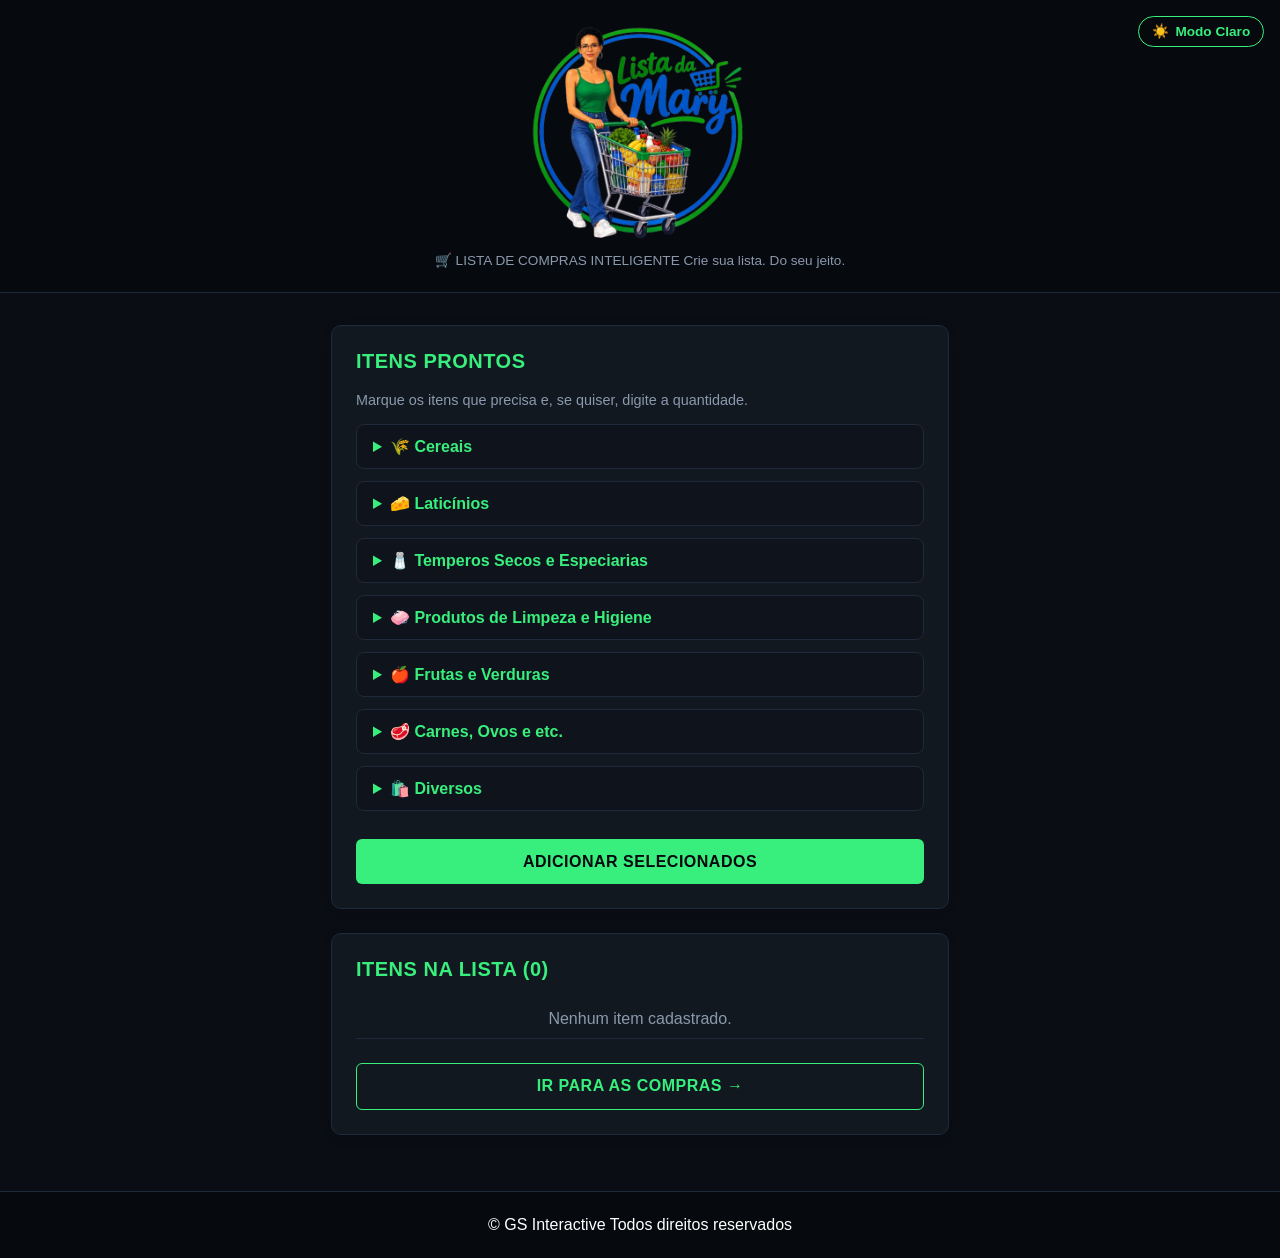
<file: index.html>
<!DOCTYPE html>
<html lang="pt-BR" data-theme="dark">
<head>
  <meta charset="UTF-8">
  <meta name="viewport" content="width=device-width, initial-scale=1.0">
  <title>🦋 Lista da Mary | Cadastro de Itens</title>
  <link rel="shortcut icon" href="img/favicon.ico" type="image/x-icon">
  <link rel="stylesheet" href="css/style.css">
</head>
<body>

  <header>
    <button class="theme-toggle-btn" id="theme-toggle">
      <span id="theme-icon">☀️</span> <span id="theme-text">Modo Claro</span>
    </button>
    <img src="img/Mary-logo-removebg-preview.png" alt="Geralista Logo" class="header-logo">
    <p style="color: var(--text-muted); font-size: 0.85rem;">🛒 LISTA DE COMPRAS INTELIGENTE

Crie sua lista. Do seu jeito.</p>
  </header>

  <main style="max-width: 650px;">
    <div class="card">
      <h2>Itens Prontos</h2>
      <p style="color: var(--text-muted); font-size: 0.9rem; margin-bottom: 1rem;">Marque os itens que precisa e, se quiser, digite a quantidade.</p>
      <div id="catalog-container"></div>
      <button type="button" id="btn-add-selected" class="btn btn-green" style="margin-top: 1rem;">Adicionar Selecionados</button>
    </div>

    <div class="card">
      <h2>Itens na Lista (<span id="items-count">0</span>)</h2>
      <ul id="preview-list" class="preview-list"></ul>
      <div style="margin-top: 1.5rem;">
        <a href="lista.html" class="btn btn-outline">Ir para as Compras →</a>
      </div>
    </div>
  </main>

  <footer>
    <p>&copy; GS Interactive Todos direitos reservados</p>
  </footer>

  <script src="js/app.js"></script>
  <script src="js/index.html.js"></script>
</body>
</html>
</file>
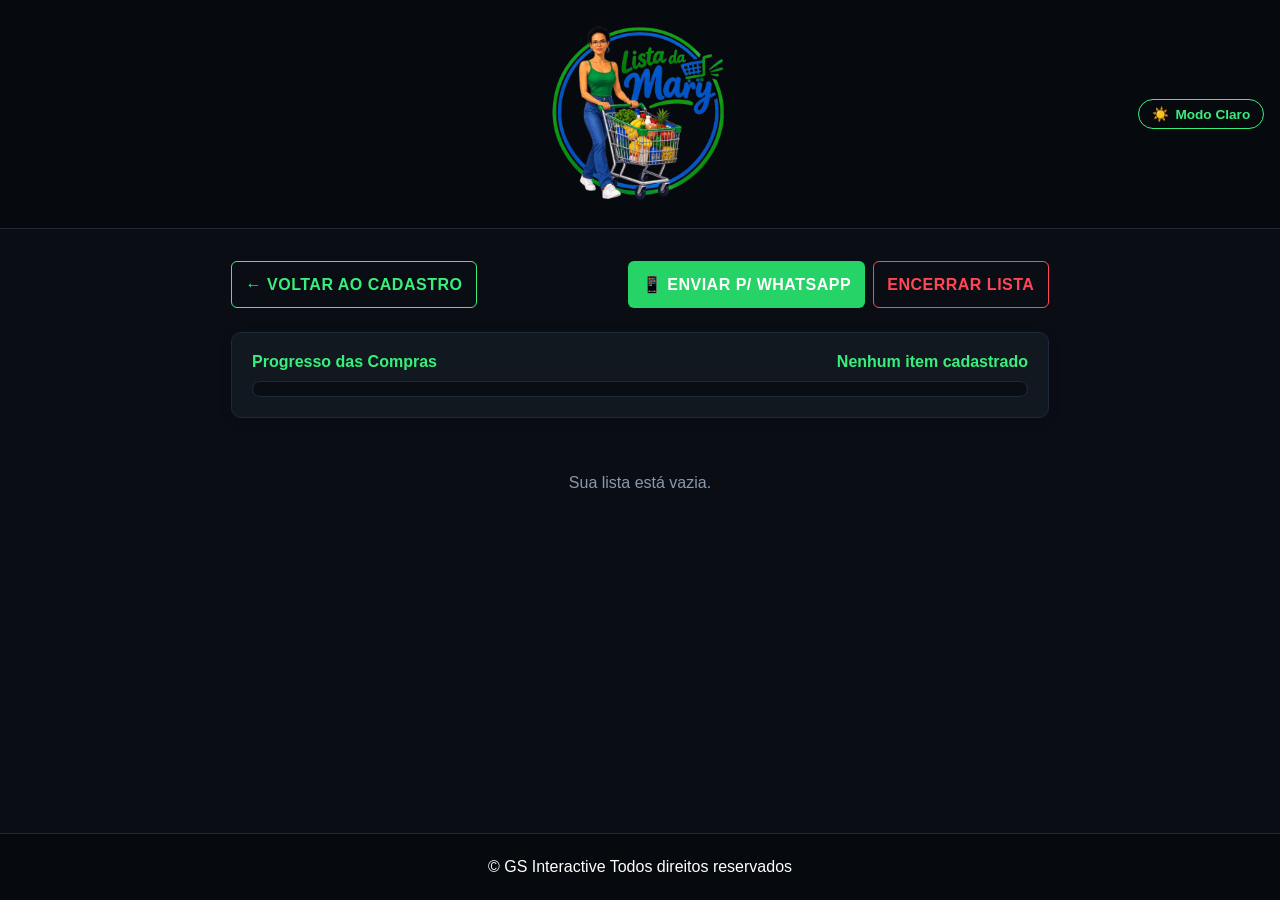
<file: lista.html>
<!DOCTYPE html>
<html lang="pt-BR" data-theme="dark">
<head>
  <meta charset="UTF-8">
  <meta name="viewport" content="width=device-width, initial-scale=1.0">
  <title>🦋 Lista da Mary | Lista de Compras</title>
  <link rel="shortcut icon" href="img/favicon.ico" type="image/x-icon">
  <link rel="stylesheet" href="css/style.css">
</head>
<body>

  <header style="flex-direction: row; justify-content: center;">
    <img src="img/Mary-logo-removebg-preview.png" alt="Geralista Logo" class="header-logo" style="max-width: 180px;">
    <button class="theme-toggle-btn" id="theme-toggle" style="top: auto;">
      <span id="theme-icon">☀️</span> <span id="theme-text">Modo Claro</span>
    </button>
  </header>

  <main style="max-width: 850px;">
    <div class="actions-bar">
      <a href="index.html" class="btn btn-outline" style="width: auto;">← Voltar ao Cadastro</a>
      <div style="display: flex; gap: 0.5rem; flex-wrap: wrap;">
        <button id="btn-whatsapp" class="btn btn-whatsapp" style="width: auto;">📱 Enviar p/ WhatsApp</button>
        <button id="btn-clear" class="btn btn-danger" style="width: auto;">Encerrar Lista</button>
      </div>
    </div>

    <div class="progress-card">
      <div class="progress-header">
        <span>Progresso das Compras</span>
        <span id="progress-text">0% concluído</span>
      </div>
      <div class="progress-bar-bg">
        <div id="progress-bar-fill" class="progress-bar-fill"></div>
      </div>
    </div>

    <div id="sectors-container" class="grid-container"></div>
  </main>

  <footer>
    <p>&copy; GS Interactive Todos direitos reservados</p>
  </footer>

  <script src="js/app.js"></script>
  <script src="js/lista.html.js"></script>
</body>
</html>
</file>
<file: css/style.css>
/* Variáveis - Tema Escuro */
:root {
  --bg-main: #0a0e14;
  --card-bg: #121820;
  --header-bg: #06090e;
  --footer-bg: #06090e;
  --accent-green: #38ef7d;
  --accent-glow: rgba(56, 239, 125, 0.2);
  --text-main: #ffffff;
  --text-muted: #8a99ad;
  --border-color: #1e293b;
  --input-bg: #0f141c;
  --input-text: #ffffff;
  --btn-text: #06090e;
  --danger: #ff4757;
}

/* Variáveis - Tema Claro */
[data-theme="light"] {
  --bg-main: #f0f4f8;
  --card-bg: #ffffff;
  --header-bg: #ffffff;
  --footer-bg: #ffffff;
  --accent-green: #10b981;
  --accent-glow: rgba(16, 185, 129, 0.15);
  --text-main: #1e293b;
  --text-muted: #64748b;
  --border-color: #cbd5e1;
  --input-bg: #f8fafc;
  --input-text: #0f172a;
  --btn-text: #ffffff;
  --danger: #e11d48;
}

* {
  box-sizing: border-box;
  margin: 0;
  padding: 0;
  font-family: 'Segoe UI', -apple-system, BlinkMacSystemFont, Roboto, sans-serif;
  transition: background-color 0.3s, color 0.3s, border-color 0.3s;
}

body {
  background-color: var(--bg-main);
  color: var(--text-main);
  display: flex;
  flex-direction: column;
  min-height: 100vh;
}

header {
  background: var(--header-bg);
  border-bottom: 1px solid var(--border-color);
  text-align: center;
  padding: 1.5rem 1rem;
  display: flex;
  flex-direction: column;
  align-items: center;
  gap: 0.5rem;
  position: relative;
}

.theme-toggle-btn {
  position: absolute;
  top: 1rem;
  right: 1rem;
  background: transparent;
  border: 1px solid var(--accent-green);
  color: var(--accent-green);
  padding: 0.4rem 0.8rem;
  border-radius: 20px;
  cursor: pointer;
  font-weight: 600;
  font-size: 0.85rem;
  display: flex;
  align-items: center;
  gap: 0.4rem;
}

.theme-toggle-btn:hover {
  background: var(--accent-glow);
}

.header-logo {
  max-width: 220px;
  height: auto;
}

main {
  flex: 1;
  width: 100%;
  margin: 2rem auto;
  padding: 0 1rem;
}

.card {
  background: var(--card-bg);
  border-radius: 10px;
  padding: 1.5rem;
  border: 1px solid var(--border-color);
  box-shadow: 0 4px 15px rgba(0,0,0,0.05);
  margin-bottom: 1.5rem;
}

.card h2 {
  color: var(--accent-green);
  font-size: 1.25rem;
  margin-bottom: 1.2rem;
  text-transform: uppercase;
  letter-spacing: 0.5px;
}

.form-group {
  margin-bottom: 1.2rem;
}

.form-group label {
  display: block;
  font-weight: 600;
  margin-bottom: 0.4rem;
  color: var(--text-muted);
  font-size: 0.9rem;
}

.form-group input, .form-group select {
  width: 100%;
  padding: 0.75rem;
  background: var(--input-bg);
  border: 1px solid var(--border-color);
  border-radius: 6px;
  font-size: 1rem;
  color: var(--input-text);
  outline: none;
}

.form-group input:focus, .form-group select:focus {
  border-color: var(--accent-green);
  box-shadow: 0 0 8px var(--accent-glow);
}

.btn {
  width: 100%;
  padding: 0.85rem;
  font-size: 1rem;
  font-weight: 700;
  border: none;
  border-radius: 6px;
  cursor: pointer;
  text-transform: uppercase;
  letter-spacing: 0.5px;
}

.btn-green {
  background-color: var(--accent-green);
  color: var(--btn-text);
}

.btn-green:hover {
  box-shadow: 0 0 12px var(--accent-glow);
  opacity: 0.9;
}

.btn-outline {
  background: transparent;
  border: 1px solid var(--accent-green);
  color: var(--accent-green);
  text-decoration: none;
  display: block;
  text-align: center;
}

.btn-outline:hover {
  background: var(--accent-glow);
}

.btn-danger {
  background: transparent;
  border: 1px solid var(--danger);
  color: var(--danger);
}

.btn-danger:hover {
  background: rgba(225, 29, 72, 0.1);
}

.preview-list {
  list-style: none;
  margin-top: 1rem;
}

.preview-list li {
  display: flex;
  justify-content: space-between;
  padding: 0.6rem 0;
  border-bottom: 1px solid var(--border-color);
}

.quantity {
  font-weight: bold;
  color: var(--accent-green);
  background: var(--accent-glow);
  padding: 2px 10px;
  border-radius: 12px;
  font-size: 0.85rem;
  border: 1px solid var(--accent-green);
}

.actions-bar {
  display: flex;
  justify-content: space-between;
  gap: 1rem;
  margin-bottom: 1.5rem;
  flex-wrap: wrap;
}

.progress-card {
  background: var(--card-bg);
  border: 1px solid var(--border-color);
  border-radius: 10px;
  padding: 1.25rem;
  margin-bottom: 1.5rem;
  box-shadow: 0 4px 15px rgba(0,0,0,0.05);
}

.progress-header {
  display: flex;
  justify-content: space-between;
  margin-bottom: 0.6rem;
  font-weight: 600;
  color: var(--accent-green);
}

.progress-bar-bg {
  background-color: var(--bg-main);
  height: 16px;
  border-radius: 8px;
  border: 1px solid var(--border-color);
  overflow: hidden;
}

.progress-bar-fill {
  background: linear-gradient(90deg, #10b981, var(--accent-green));
  height: 100%;
  width: 0%;
  transition: width 0.3s ease;
}

.grid-container {
  display: grid;
  grid-template-columns: repeat(auto-fit, minmax(260px, 1fr));
  gap: 1.25rem;
}

.sector-card {
  background: var(--card-bg);
  border-radius: 10px;
  padding: 1.25rem;
  border: 1px solid var(--border-color);
  box-shadow: 0 4px 15px rgba(0,0,0,0.05);
}

.sector-card h2 {
  font-size: 1.1rem;
  color: var(--accent-green);
  border-bottom: 1px solid var(--border-color);
  padding-bottom: 0.5rem;
  margin-bottom: 0.75rem;
}

.item-list {
  list-style: none;
}

.item-list li {
  display: flex;
  align-items: center;
  padding: 0.5rem 0;
  border-bottom: 1px dashed var(--border-color);
}

.item-list input[type="checkbox"] {
  width: 18px;
  height: 18px;
  cursor: pointer;
  accent-color: var(--accent-green);
  margin-right: 0.75rem;
}

.item-text {
  flex: 1;
  font-size: 0.95rem;
}

.item-list input[type="checkbox"]:checked + .item-text {
  text-decoration: line-through;
  color: var(--text-muted);
}

footer {
  background-color: var(--footer-bg);
  border-top: 1px solid var(--border-color);
  padding: 1.5rem 1rem;
  margin-top: auto;
  text-align: center;
}

.footer-card-img {
  max-width: 100%;
  width: 520px;
  height: auto;
  border-radius: 8px;
  border: 1px solid var(--border-color);
  box-shadow: 0 2px 10px rgba(0,0,0,0.1);
}/* Botão do WhatsApp */
.btn-whatsapp {
  background-color: #25d366 !important;
  color: #ffffff !important;
  border: none;
}

.btn-whatsapp:hover {
  background-color: #1ebc57 !important;
  box-shadow: 0 0 12px rgba(37, 211, 102, 0.4);
}


/* ===== Catálogo de itens prontos ===== */
.catalog-group {
  border: 1px solid var(--border-color);
  border-radius: 8px;
  margin-bottom: 0.75rem;
  background: var(--input-bg);
}

.catalog-group summary {
  cursor: pointer;
  padding: 0.75rem 1rem;
  font-weight: 700;
  color: var(--accent-green);
}

.catalog-row {
  display: flex;
  align-items: center;
  justify-content: space-between;
  gap: 0.75rem;
  padding: 0.45rem 1rem;
  border-top: 1px dashed var(--border-color);
}

.catalog-label {
  display: flex;
  align-items: center;
  gap: 0.6rem;
  flex: 1;
  cursor: pointer;
}

.catalog-label input {
  width: 18px;
  height: 18px;
  accent-color: var(--accent-green);
}

.catalog-label small { color: var(--text-muted); }

.catalog-qty {
  width: 130px;
  padding: 0.4rem 0.6rem;
  background: var(--card-bg);
  border: 1px solid var(--border-color);
  border-radius: 6px;
  color: var(--input-text);
  font-size: 0.85rem;
}

.preview-actions {
  display: flex;
  align-items: center;
  gap: 0.5rem;
}

.btn-remove {
  background: transparent;
  border: none;
  color: var(--danger);
  cursor: pointer;
  font-size: 1rem;
}

.btn-whatsapp {
  background-color: #25d366 !important;
  color: #ffffff !important;
  border: none;
}
</file>
